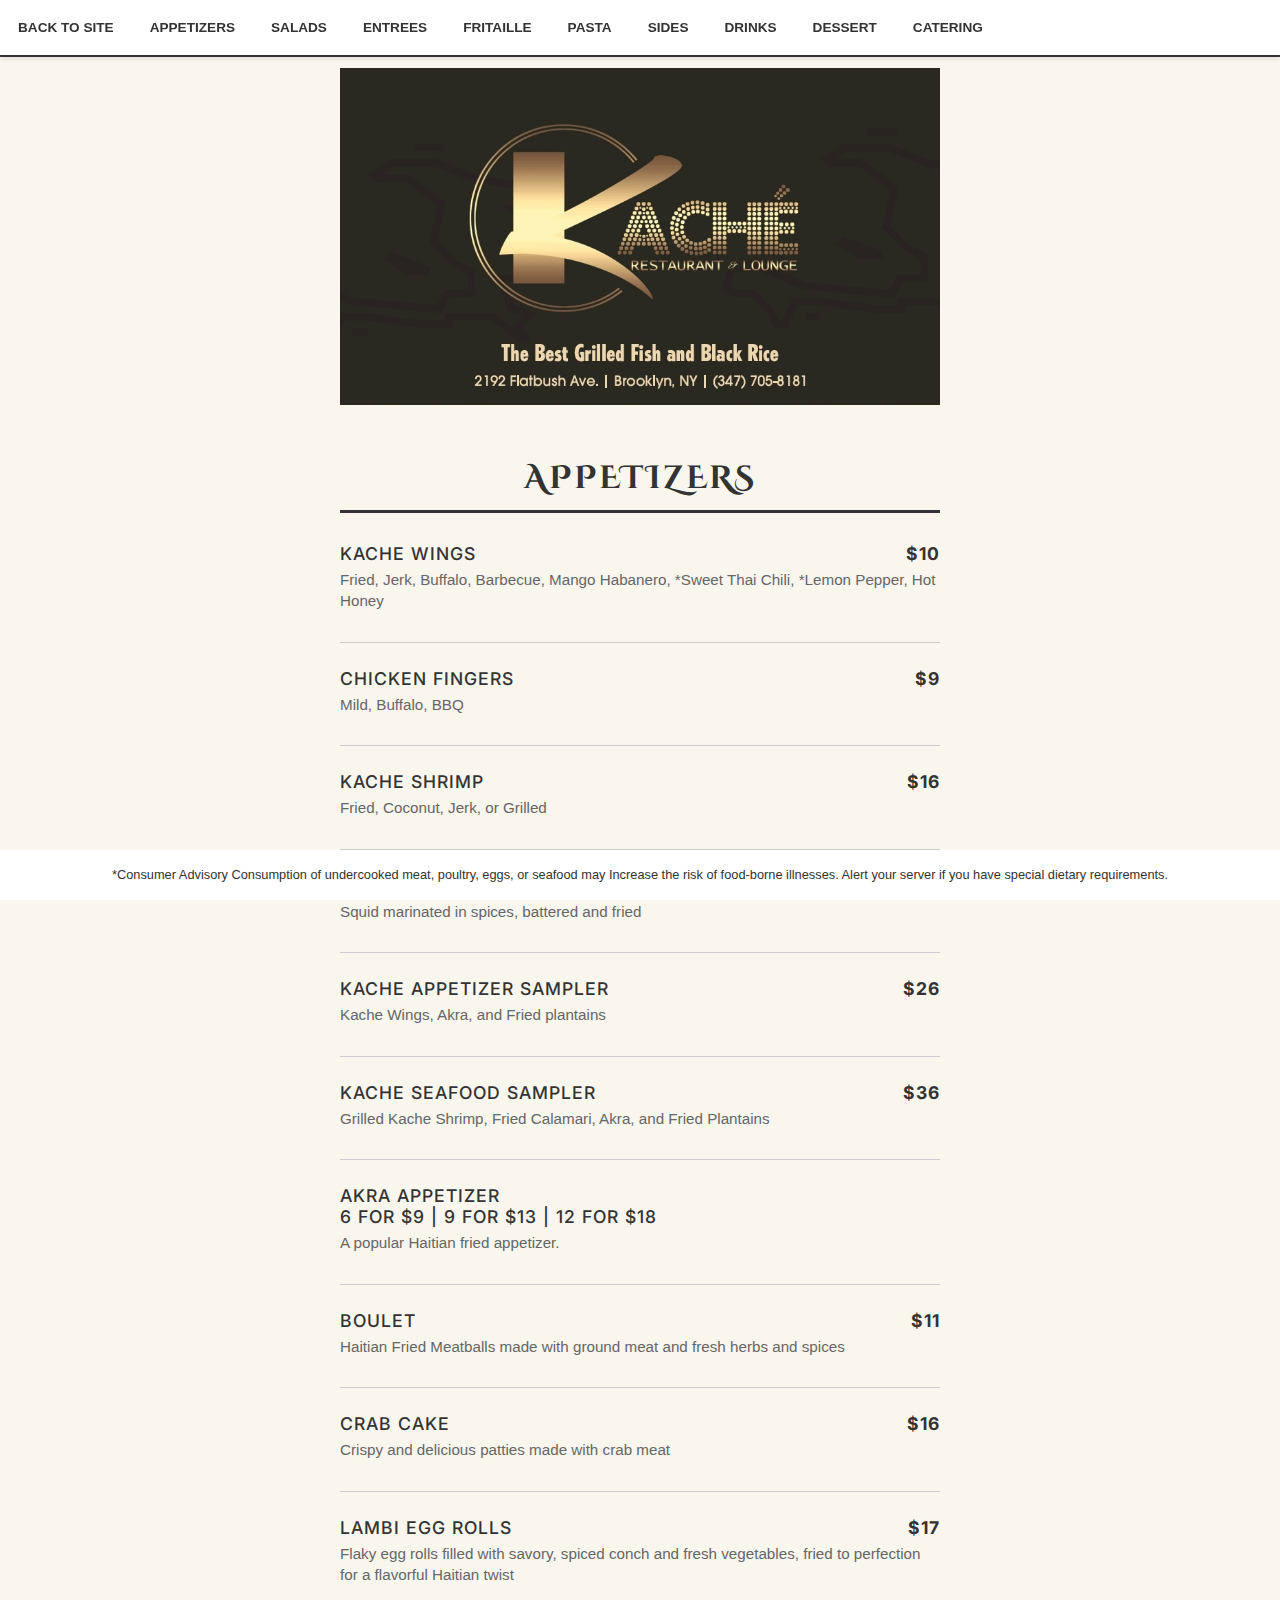
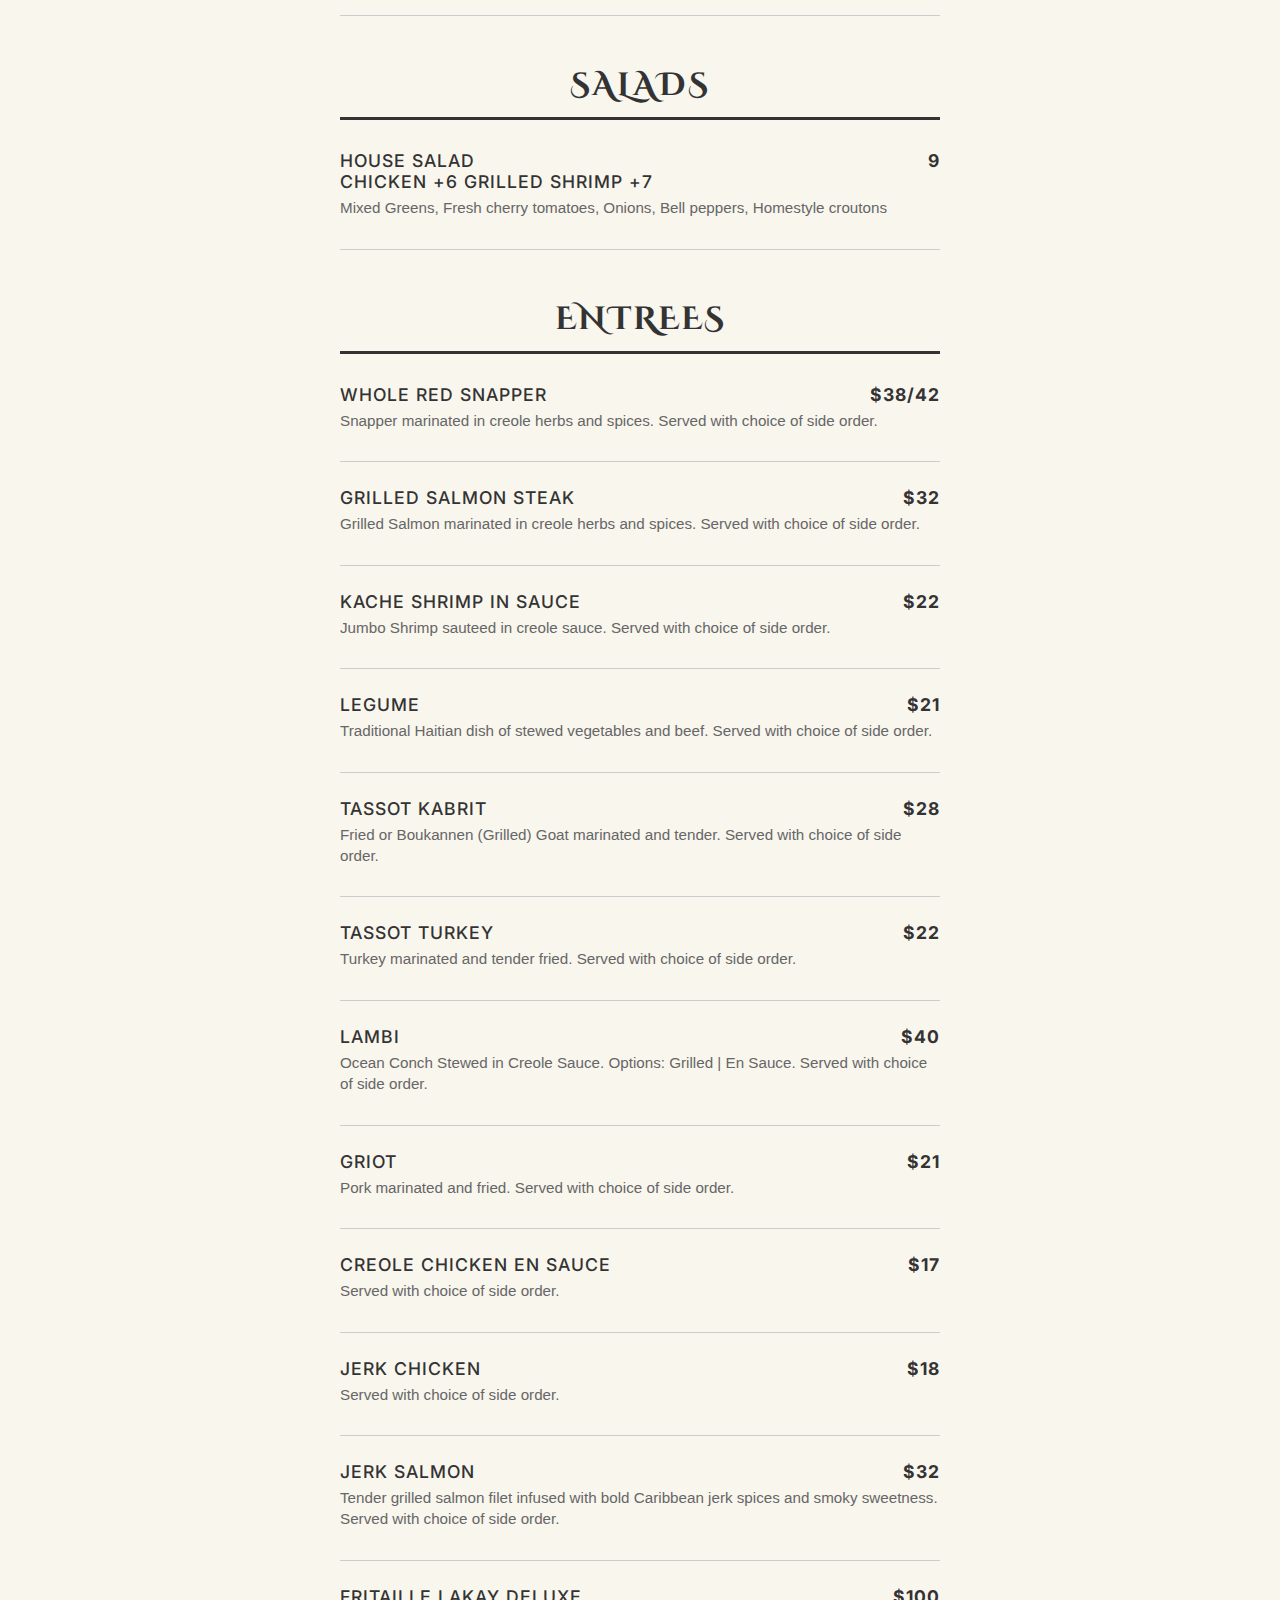
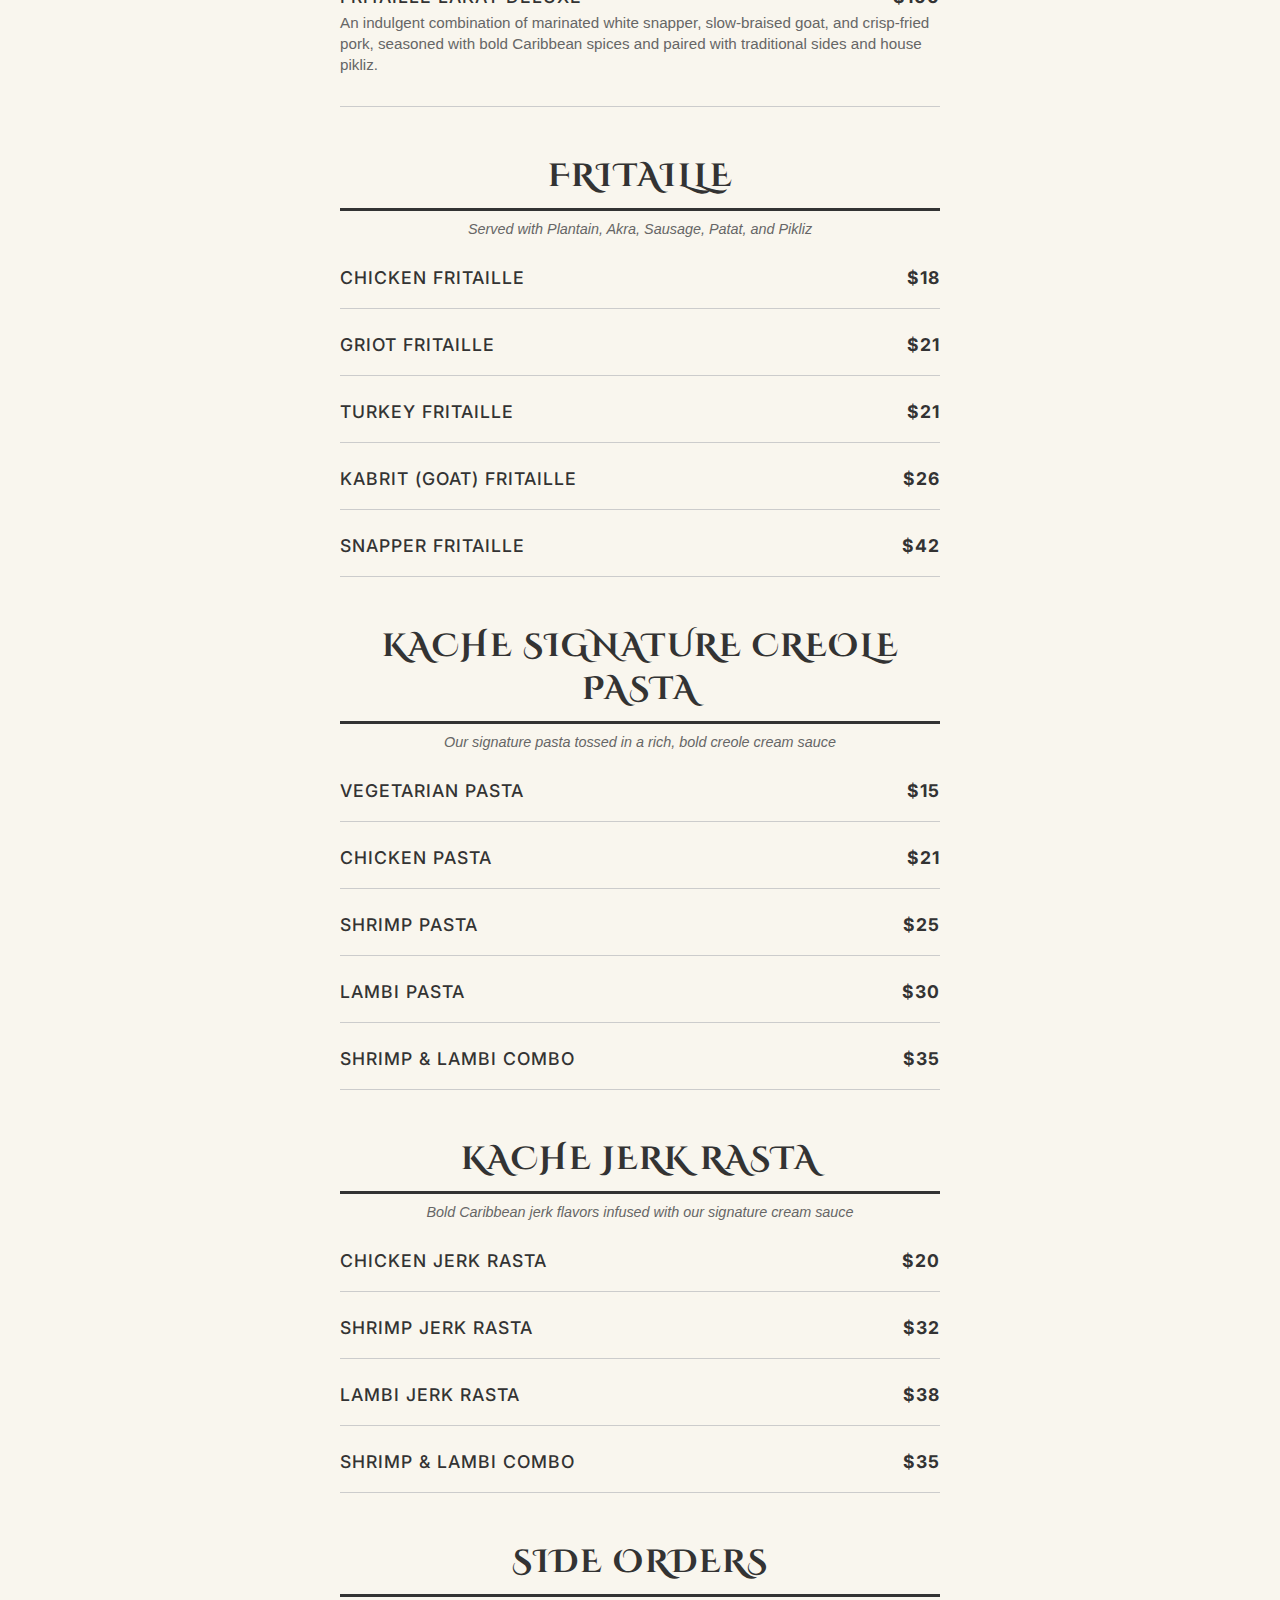
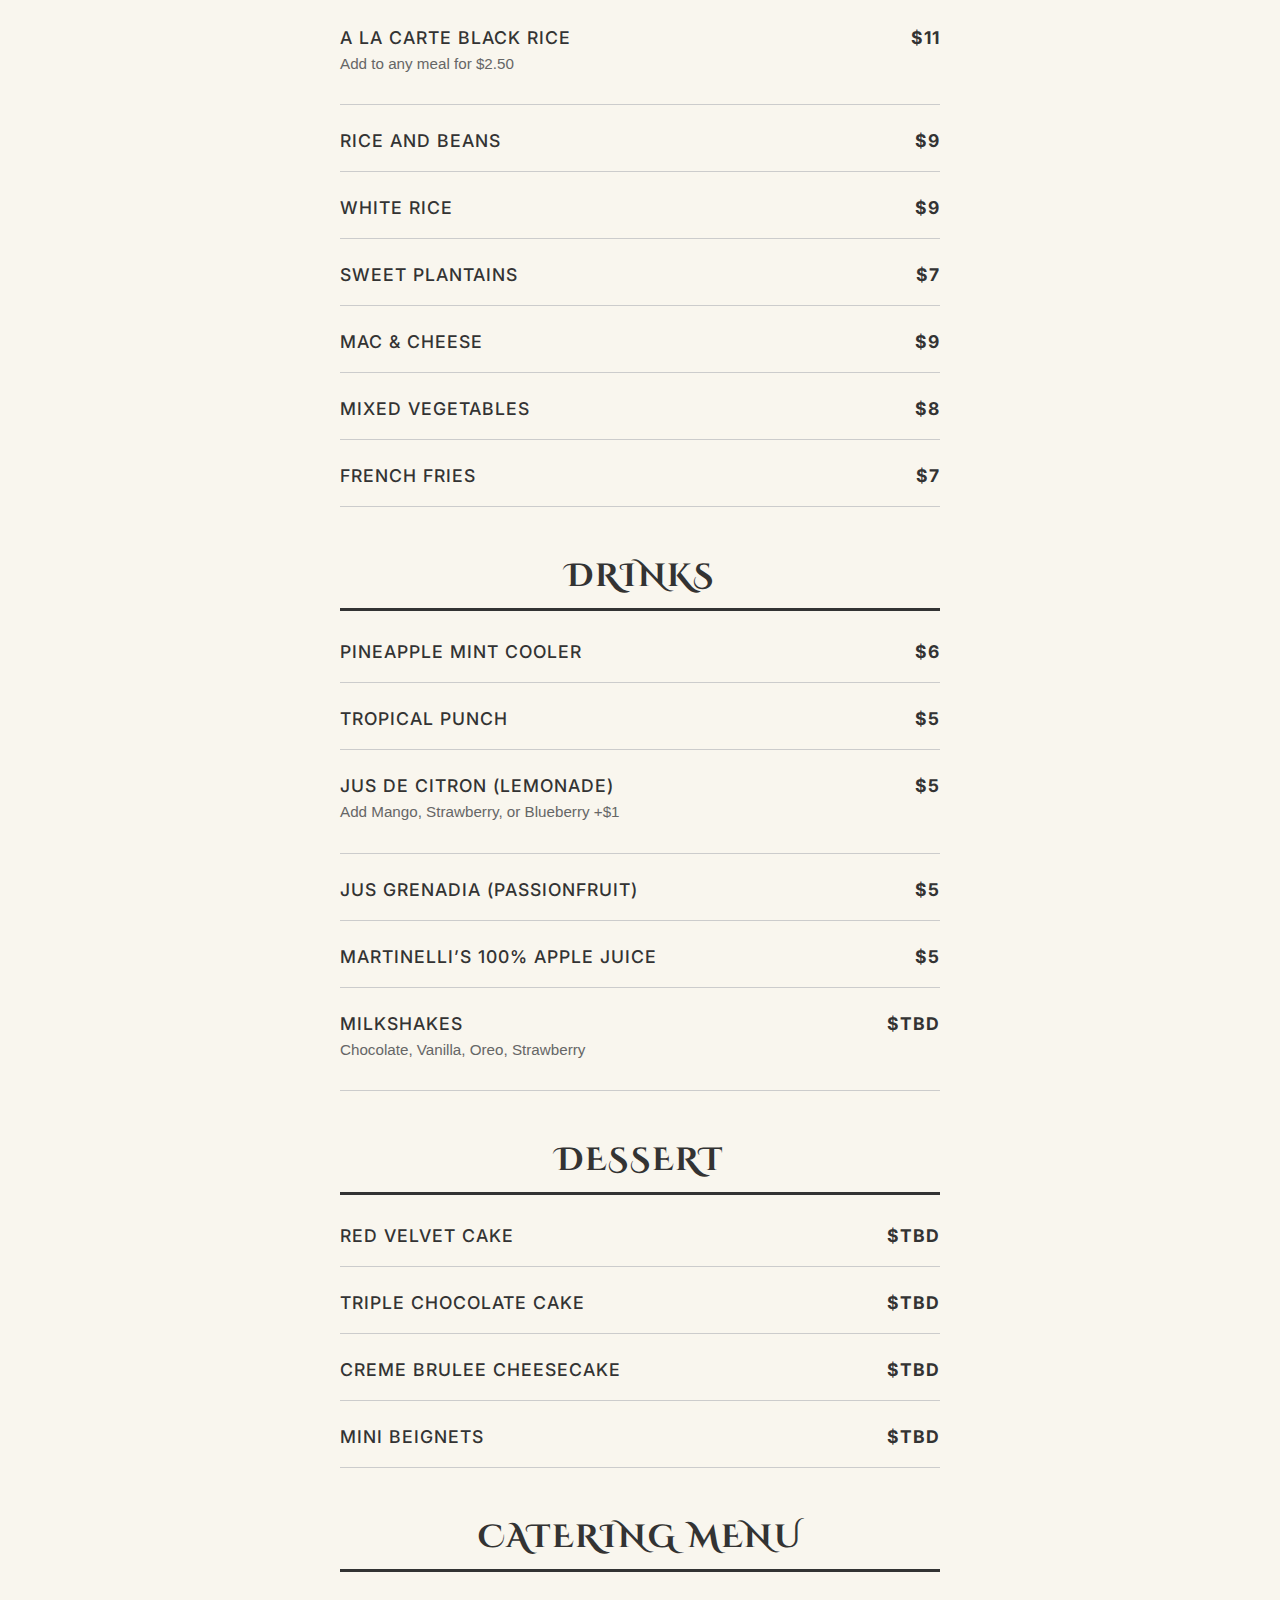
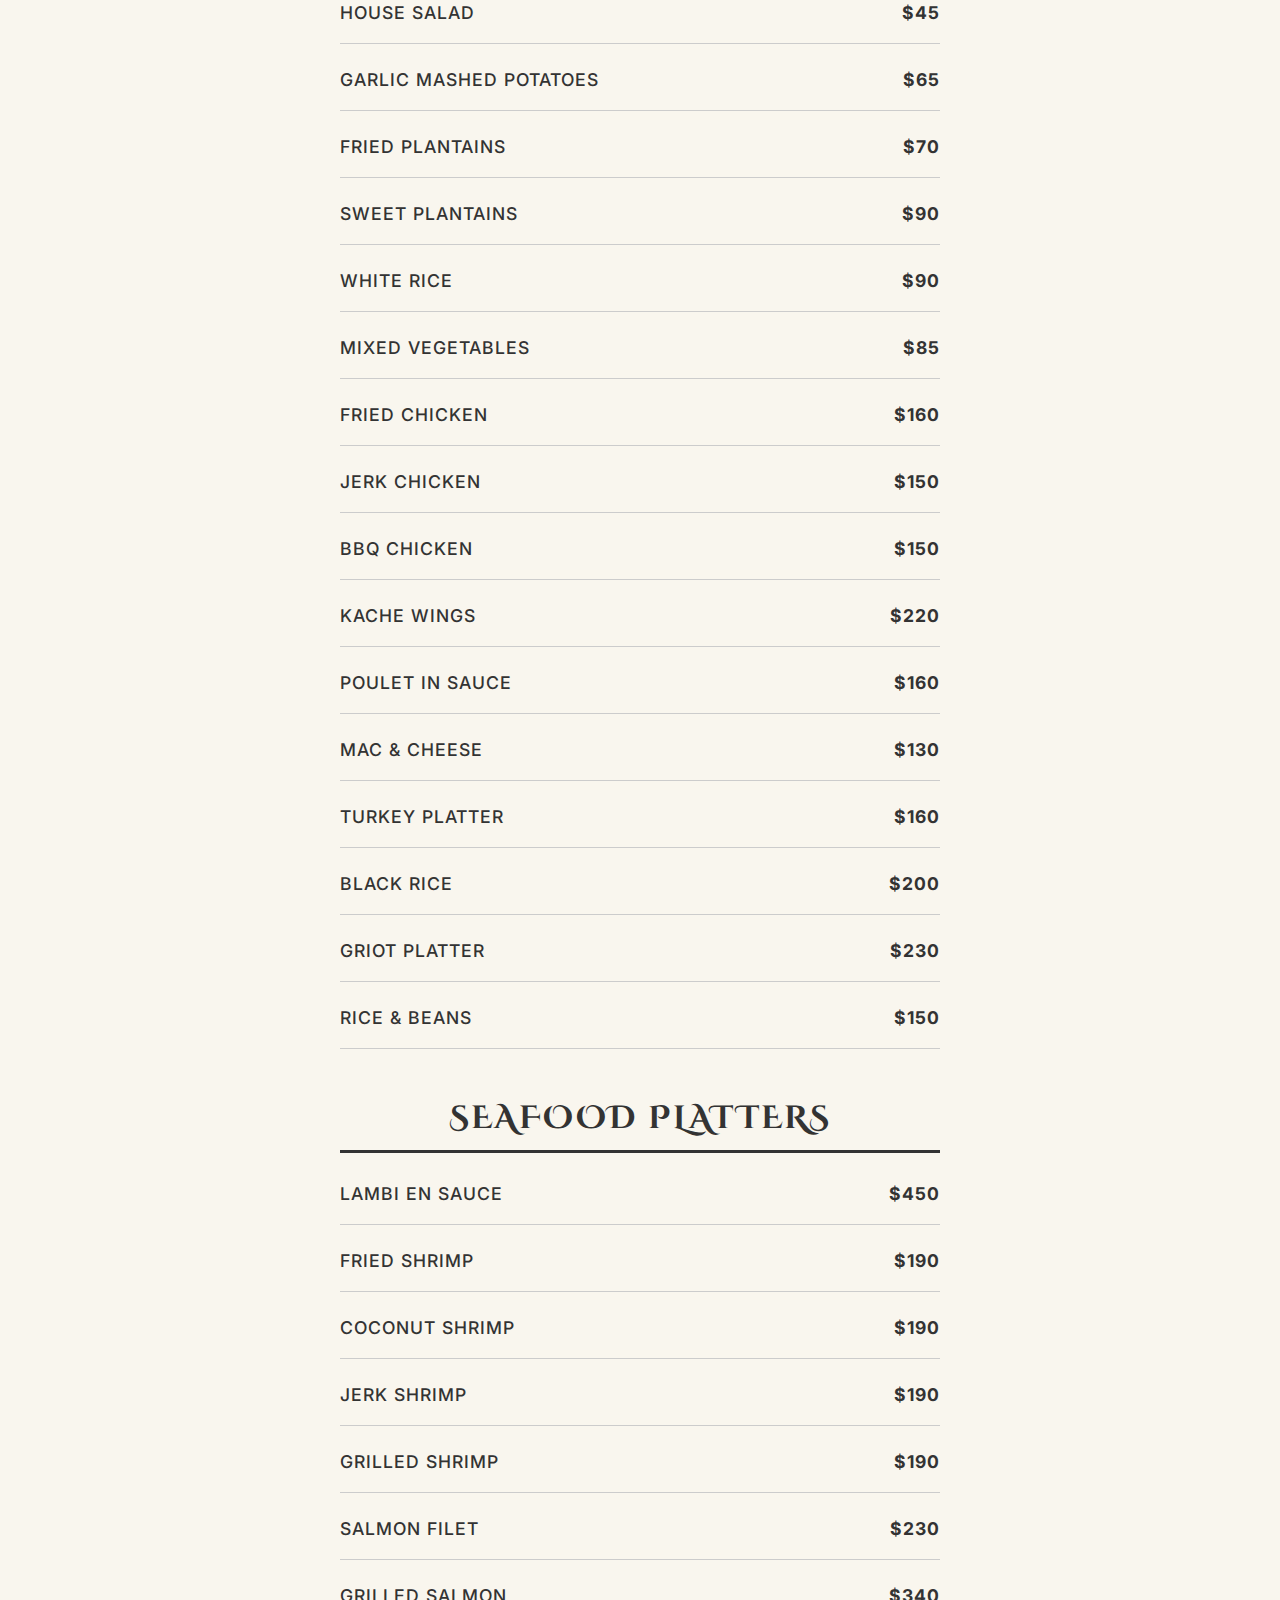
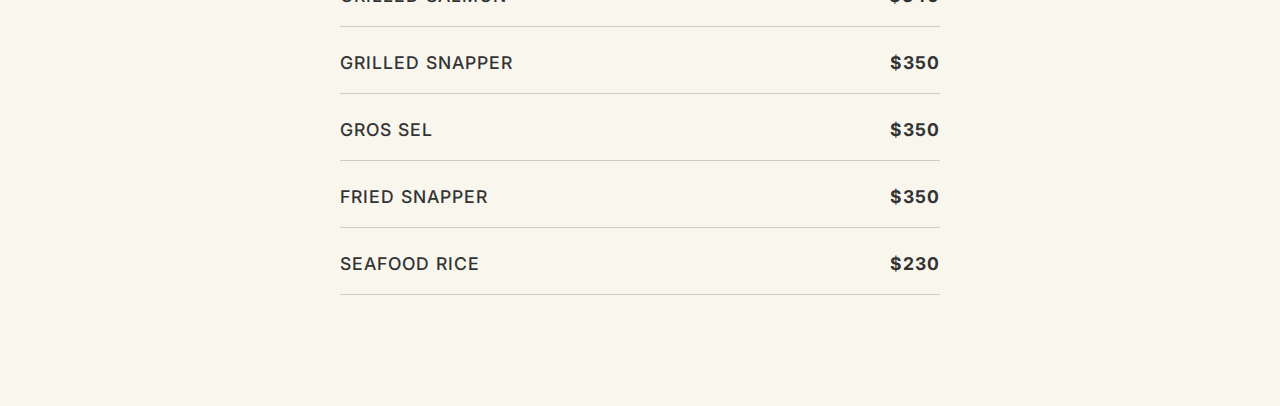
<file: menu.html>
<!DOCTYPE html>
<html lang="en">
<head>
    <meta charset="UTF-8">
    <meta name="viewport" content="width=device-width, initial-scale=1.0">
    <title>Lago Kache - Menu</title>
    <link rel="stylesheet" href="menu.css">
</head>
<body>

    <nav class="sticky-nav">
        <a href="index.html">Back to Site</a>
        <a href="#appetizers">Appetizers</a>
        <a href="#salads">Salads</a>
        <a href="#entrees">Entrees</a>
        <a href="#fritaille">Fritaille</a>
        <a href="#pasta">Pasta</a>
        <a href="#sides">Sides</a>
        <a href="#drinks">Drinks</a>
        <a href="#desserts">Dessert</a>
        <a href="#catering">Catering</a> 
    </nav>

    <div id="headerWrapper">
        <img src="./images/header.jpg"> 
    </div>

    <!-- APPETIZERS -->
    <div class="menu-section" id="appetizers">
        
        <h1 class="category-title">APPETIZERS</h1>

        <div class="menu-item">
            <div class="item-header">
                <span class="dish-name">KACHE WINGS</span>
                <span class="dish-price">$10</span>
            </div>
            <p class="item-description">Fried, Jerk, Buffalo, Barbecue, Mango Habanero, *Sweet Thai Chili, *Lemon Pepper, Hot Honey</p>
        </div>

        <div class="menu-item">
            <div class="item-header">
                <span class="dish-name">CHICKEN FINGERS</span>
                <span class="dish-price">$9</span>
            </div>
            <p class="item-description">Mild, Buffalo, BBQ</p>
        </div>

        <div class="menu-item">
            <div class="item-header">
                <span class="dish-name">KACHE SHRIMP</span>
                <span class="dish-price">$16</span>
            </div>
            <p class="item-description">Fried, Coconut, Jerk, or Grilled</p>
        </div>

        <div class="menu-item">
            <div class="item-header">
                <span class="dish-name">FRIED CALAMARI</span>
                <span class="dish-price">$18</span>
            </div>
            <p class="item-description">Squid marinated in spices, battered and fried</p>
        </div>

        <div class="menu-item">
            <div class="item-header">
                <span class="dish-name">KACHE APPETIZER SAMPLER</span>
                <span class="dish-price">$26</span>
            </div>
            <p class="item-description">Kache Wings, Akra, and Fried plantains</p>
        </div>

        <div class="menu-item">
            <div class="item-header">
                <span class="dish-name">KACHE SEAFOOD SAMPLER</span>
                <span class="dish-price">$36</span>
            </div>
            <p class="item-description">Grilled Kache Shrimp, Fried Calamari, Akra, and Fried Plantains</p>
        </div>

        <div class="menu-item">
            <div class="item-header">
                <span class="dish-name">AKRA APPETIZER<br>6 for $9 | 9 for $13 | 12 for $18</span>
            </div>
            <p class="item-description">A popular Haitian fried appetizer.</p>
        </div>

        <div class="menu-item">
            <div class="item-header">
                <span class="dish-name">BOULET</span>
                <span class="dish-price">$11</span>
            </div>
            <p class="item-description">Haitian Fried Meatballs made with ground meat and fresh herbs and spices</p>
        </div>

        <div class="menu-item">
            <div class="item-header">
                <span class="dish-name">CRAB CAKE</span>
                <span class="dish-price">$16</span>
            </div>
            <p class="item-description">Crispy and delicious patties made with crab meat</p>
        </div>

        <div class="menu-item">
            <div class="item-header">
                <span class="dish-name">LAMBI EGG ROLLS</span>
                <span class="dish-price">$17</span>
            </div>
            <p class="item-description">Flaky egg rolls filled with savory, spiced conch and fresh vegetables, fried to perfection for a flavorful Haitian twist</p>
        </div>
    </div>

    <!-- Salads -->
    <div class="menu-section" id="salads">
        
        <h1 class="category-title">SALADS</h1>

        <div class="menu-item">
            <div class="item-header">
                <span class="dish-name">House Salad 
                    <br> Chicken +6 Grilled Shrimp +7</span>
                <span class="dish-price">9</span>
            </div>
            <p class="item-description">Mixed Greens, Fresh cherry tomatoes, Onions, Bell
                peppers, Homestyle croutons</p>
        </div>
    </div>

    <!-- Entrees -->
    <div class="menu-section" id="entrees">
        
        <h1 class="category-title">ENTREES</h1>

        <div class="menu-item">
            <div class="item-header">
                <span class="dish-name">WHOLE RED SNAPPER</span>
                <span class="dish-price">$38/42</span>
            </div>
            <p class="item-description">Snapper marinated in creole herbs and spices. Served with choice of side order.</p>
        </div>

        <div class="menu-item">
            <div class="item-header">
                <span class="dish-name">GRILLED SALMON STEAK</span>
                <span class="dish-price">$32</span>
            </div>
            <p class="item-description">Grilled Salmon marinated in creole herbs and spices. Served with choice of side order.</p>
        </div>

        <div class="menu-item">
            <div class="item-header">
                <span class="dish-name">KACHE SHRIMP IN SAUCE</span>
                <span class="dish-price">$22</span>
            </div>
            <p class="item-description">Jumbo Shrimp sauteed in creole sauce. Served with choice of side order.</p>
        </div>

        <div class="menu-item">
            <div class="item-header">
                <span class="dish-name">LEGUME</span>
                <span class="dish-price">$21</span>
            </div>
            <p class="item-description">Traditional Haitian dish of stewed vegetables and beef. Served with choice of side order.</p>
        </div>

        <div class="menu-item">
            <div class="item-header">
                <span class="dish-name">TASSOT KABRIT</span>
                <span class="dish-price">$28</span>
            </div>
            <p class="item-description">Fried or Boukannen (Grilled) Goat marinated and tender. Served with choice of side order.</p>
        </div>

        <div class="menu-item">
            <div class="item-header">
                <span class="dish-name">TASSOT TURKEY</span>
                <span class="dish-price">$22</span>
            </div>
            <p class="item-description">Turkey marinated and tender fried. Served with choice of side order.</p>
        </div>

        <div class="menu-item">
            <div class="item-header">
                <span class="dish-name">LAMBI</span>
                <span class="dish-price">$40</span>
            </div>
            <p class="item-description">Ocean Conch Stewed in Creole Sauce. Options: Grilled | En Sauce. Served with choice of side order.</p>
        </div>

        <div class="menu-item">
            <div class="item-header">
                <span class="dish-name">GRIOT</span>
                <span class="dish-price">$21</span>
            </div>
            <p class="item-description">Pork marinated and fried. Served with choice of side order.</p>
        </div>

        <div class="menu-item">
            <div class="item-header">
                <span class="dish-name">CREOLE CHICKEN EN SAUCE</span>
                <span class="dish-price">$17</span>
            </div>
            <p class="item-description">Served with choice of side order.</p>
        </div>

        <div class="menu-item">
            <div class="item-header">
                <span class="dish-name">JERK CHICKEN</span>
                <span class="dish-price">$18</span>
            </div>
            <p class="item-description">Served with choice of side order.</p>
        </div>

        <div class="menu-item">
            <div class="item-header">
                <span class="dish-name">JERK SALMON</span>
                <span class="dish-price">$32</span>
            </div>
            <p class="item-description">Tender grilled salmon filet infused with bold Caribbean jerk spices and smoky sweetness. Served with choice of side order.</p>
        </div>

        <div class="menu-item">
            <div class="item-header">
                <span class="dish-name">FRITAILLE LAKAY DELUXE</span>
                <span class="dish-price">$100</span>
            </div>
            <p class="item-description">An indulgent combination of marinated white snapper, slow-braised goat, and crisp-fried pork, seasoned with bold Caribbean spices and paired with traditional sides and house pikliz.</p>
        </div>
    </div>

    <!-- Frittalle -->
    <div class="menu-section" id="fritaille">
        
        <h1 class="category-title">FRITAILLE</h1>
        
        <p class="section-subtitle">
            Served with Plantain, Akra, Sausage, Patat, and Pikliz
            <br>
        </p>

        <div class="menu-item">
            <div class="item-header">
                <span class="dish-name">CHICKEN FRITAILLE</span>
                <span class="dish-price">$18</span>
            </div>
        </div>

        <div class="menu-item">
            <div class="item-header">
                <span class="dish-name">GRIOT FRITAILLE</span>
                <span class="dish-price">$21</span>
            </div>
        </div>

        <div class="menu-item">
            <div class="item-header">
                <span class="dish-name">TURKEY FRITAILLE</span>
                <span class="dish-price">$21</span>
            </div>
        </div>

        <div class="menu-item">
            <div class="item-header">
                <span class="dish-name">KABRIT (GOAT) FRITAILLE</span>
                <span class="dish-price">$26</span>
            </div>
        </div>

        <div class="menu-item">
            <div class="item-header">
                <span class="dish-name">SNAPPER FRITAILLE</span>
                <span class="dish-price">$42</span>
            </div>
        </div>
    </div>

    <!-- Pasta -->
    <div class="menu-section" id="pasta">
        
        <h1 class="category-title">KACHE SIGNATURE CREOLE PASTA</h1>
        
        <p class="section-subtitle">Our signature pasta tossed in a rich, bold creole cream sauce</p>

        <div class="menu-item">
            <div class="item-header">
                <span class="dish-name">VEGETARIAN PASTA</span>
                <span class="dish-price">$15</span>
            </div>
        </div>

        <div class="menu-item">
            <div class="item-header">
                <span class="dish-name">CHICKEN PASTA</span>
                <span class="dish-price">$21</span>
            </div>
        </div>

        <div class="menu-item">
            <div class="item-header">
                <span class="dish-name">SHRIMP PASTA</span>
                <span class="dish-price">$25</span>
            </div>
        </div>

        <div class="menu-item">
            <div class="item-header">
                <span class="dish-name">LAMBI PASTA</span>
                <span class="dish-price">$30</span>
            </div>
        </div>

        <div class="menu-item">
            <div class="item-header">
                <span class="dish-name">SHRIMP & LAMBI COMBO</span>
                <span class="dish-price">$35</span>
            </div>
        </div>
    </div>

    <!-- Jerk Pasta -->
    <div class="menu-section">
        
        <h1 class="category-title">KACHE JERK RASTA</h1>
        
        <p class="section-subtitle">Bold Caribbean jerk flavors infused with our signature cream sauce</p>

        <div class="menu-item">
            <div class="item-header">
                <span class="dish-name">CHICKEN JERK RASTA</span>
                <span class="dish-price">$20</span>
            </div>
        </div>

        <div class="menu-item">
            <div class="item-header">
                <span class="dish-name">SHRIMP JERK RASTA</span>
                <span class="dish-price">$32</span>
            </div>
        </div>

        <div class="menu-item">
            <div class="item-header">
                <span class="dish-name">LAMBI JERK RASTA</span>
                <span class="dish-price">$38</span>
            </div>
        </div>

        <div class="menu-item">
            <div class="item-header">
                <span class="dish-name">SHRIMP & LAMBI COMBO</span>
                <span class="dish-price">$35</span>
            </div>
        </div>
    </div>

    <!-- Sides -->
    <div class="menu-section" id="sides">
        
        <h1 class="category-title">SIDE ORDERS</h1>

        <div class="menu-item">
            <div class="item-header">
                <span class="dish-name">A LA CARTE BLACK RICE</span>
                <span class="dish-price">$11</span>
            </div>
            <p class="item-description">Add to any meal for $2.50</p>
        </div>

        <div class="menu-item">
            <div class="item-header">
                <span class="dish-name">RICE AND BEANS</span>
                <span class="dish-price">$9</span>
            </div>
        </div>

        <div class="menu-item">
            <div class="item-header">
                <span class="dish-name">WHITE RICE</span>
                <span class="dish-price">$9</span>
            </div>
        </div>

        <div class="menu-item">
            <div class="item-header">
                <span class="dish-name">SWEET PLANTAINS</span>
                <span class="dish-price">$7</span>
            </div>
        </div>

        <div class="menu-item">
            <div class="item-header">
                <span class="dish-name">MAC & CHEESE</span>
                <span class="dish-price">$9</span>
            </div>
        </div>

        <div class="menu-item">
            <div class="item-header">
                <span class="dish-name">MIXED VEGETABLES</span>
                <span class="dish-price">$8</span>
            </div>
        </div>

        <div class="menu-item">
            <div class="item-header">
                <span class="dish-name">FRENCH FRIES</span>
                <span class="dish-price">$7</span>
            </div>
        </div>
    </div>

    <!-- Drinks -->
    <div class="menu-section" id="drinks">
        
        <h1 id="drinks" class="category-title">DRINKS</h1>

        <div class="menu-item">
            <div class="item-header">
                <span class="dish-name">PINEAPPLE MINT COOLER</span>
                <span class="dish-price">$6</span>
            </div>
        </div>

        <div class="menu-item">
            <div class="item-header">
                <span class="dish-name">TROPICAL PUNCH</span>
                <span class="dish-price">$5</span>
            </div>
        </div>

        <div class="menu-item">
            <div class="item-header">
                <span class="dish-name">JUS DE CITRON (LEMONADE)</span>
                <span class="dish-price">$5</span>
            </div>
            <p class="item-description">Add Mango, Strawberry, or Blueberry +$1</p>
        </div>

        <div class="menu-item">
            <div class="item-header">
                <span class="dish-name">JUS GRENADIA (PASSIONFRUIT)</span>
                <span class="dish-price">$5</span>
            </div>
        </div>

        <div class="menu-item">
            <div class="item-header">
                <span class="dish-name">MARTINELLI’S 100% APPLE JUICE</span>
                <span class="dish-price">$5</span>
            </div>
        </div>

        <div class="menu-item">
            <div class="item-header">
                <span class="dish-name">MILKSHAKES</span>
                <span class="dish-price">$TBD</span>
            </div>
            <p class="item-description">Chocolate, Vanilla, Oreo, Strawberry</p>
        </div>
    </div>

    <!-- Desserts -->
    <div class="menu-section" id='desserts'>
        
        <h1 class="category-title">DESSERT</h1>

        <div class="menu-item">
            <div class="item-header">
                <span class="dish-name">RED VELVET CAKE</span>
                <span class="dish-price">$TBD</span>
            </div>
        </div>

        <div class="menu-item">
            <div class="item-header">
                <span class="dish-name">TRIPLE CHOCOLATE CAKE</span>
                <span class="dish-price">$TBD</span>
            </div>
        </div>

        <div class="menu-item">
            <div class="item-header">
                <span class="dish-name">CREME BRULEE CHEESECAKE</span>
                <span class="dish-price">$TBD</span>
            </div>
        </div>

        <div class="menu-item">
            <div class="item-header">
                <span class="dish-name">MINI BEIGNETS</span>
                <span class="dish-price">$TBD</span>
            </div>
        </div>
    </div>

    <!-- Catering -->
    <div class="menu-section" id='catering'>
        
        <h1 id="catering" class="category-title">CATERING MENU</h1>

        <div class="menu-item">
            <div class="item-header"><span class="dish-name">HOUSE SALAD</span><span class="dish-price">$45</span></div>
        </div>
        <div class="menu-item">
            <div class="item-header"><span class="dish-name">GARLIC MASHED POTATOES</span><span class="dish-price">$65</span></div>
        </div>
        <div class="menu-item">
            <div class="item-header"><span class="dish-name">FRIED PLANTAINS</span><span class="dish-price">$70</span></div>
        </div>
        <div class="menu-item">
            <div class="item-header"><span class="dish-name">SWEET PLANTAINS</span><span class="dish-price">$90</span></div>
        </div>
        <div class="menu-item">
            <div class="item-header"><span class="dish-name">WHITE RICE</span><span class="dish-price">$90</span></div>
        </div>
        <div class="menu-item">
            <div class="item-header"><span class="dish-name">MIXED VEGETABLES</span><span class="dish-price">$85</span></div>
        </div>
        <div class="menu-item">
            <div class="item-header"><span class="dish-name">FRIED CHICKEN</span><span class="dish-price">$160</span></div>
        </div>
        <div class="menu-item">
            <div class="item-header"><span class="dish-name">JERK CHICKEN</span><span class="dish-price">$150</span></div>
        </div>
        <div class="menu-item">
            <div class="item-header"><span class="dish-name">BBQ CHICKEN</span><span class="dish-price">$150</span></div>
        </div>
        <div class="menu-item">
            <div class="item-header"><span class="dish-name">KACHE WINGS</span><span class="dish-price">$220</span></div>
        </div>
        <div class="menu-item">
            <div class="item-header"><span class="dish-name">POULET IN SAUCE</span><span class="dish-price">$160</span></div>
        </div>
        <div class="menu-item">
            <div class="item-header"><span class="dish-name">MAC & CHEESE</span><span class="dish-price">$130</span></div>
        </div>
        <div class="menu-item">
            <div class="item-header"><span class="dish-name">TURKEY PLATTER</span><span class="dish-price">$160</span></div>
        </div>
        <div class="menu-item">
            <div class="item-header"><span class="dish-name">BLACK RICE</span><span class="dish-price">$200</span></div>
        </div>
        <div class="menu-item">
            <div class="item-header"><span class="dish-name">GRIOT PLATTER</span><span class="dish-price">$230</span></div>
        </div>
        <div class="menu-item">
            <div class="item-header"><span class="dish-name">RICE & BEANS</span><span class="dish-price">$150</span></div>
        </div>
    </div>

    <div class="menu-section">
        <h1 class="category-title">SEAFOOD PLATTERS</h1>

        <div class="menu-item">
            <div class="item-header"><span class="dish-name">LAMBI EN SAUCE</span><span class="dish-price">$450</span></div>
        </div>
        <div class="menu-item">
            <div class="item-header"><span class="dish-name">FRIED SHRIMP</span><span class="dish-price">$190</span></div>
        </div>
        <div class="menu-item">
            <div class="item-header"><span class="dish-name">COCONUT SHRIMP</span><span class="dish-price">$190</span></div>
        </div>
        <div class="menu-item">
            <div class="item-header"><span class="dish-name">JERK SHRIMP</span><span class="dish-price">$190</span></div>
        </div>
        <div class="menu-item">
            <div class="item-header"><span class="dish-name">GRILLED SHRIMP</span><span class="dish-price">$190</span></div>
        </div>
        <div class="menu-item">
            <div class="item-header"><span class="dish-name">SALMON FILET</span><span class="dish-price">$230</span></div>
        </div>
        <div class="menu-item">
            <div class="item-header"><span class="dish-name">GRILLED SALMON</span><span class="dish-price">$340</span></div>
        </div>
        <div class="menu-item">
            <div class="item-header"><span class="dish-name">GRILLED SNAPPER</span><span class="dish-price">$350</span></div>
        </div>
        <div class="menu-item">
            <div class="item-header"><span class="dish-name">GROS SEL</span><span class="dish-price">$350</span></div>
        </div>
        <div class="menu-item">
            <div class="item-header"><span class="dish-name">FRIED SNAPPER</span><span class="dish-price">$350</span></div>
        </div>
        <div class="menu-item">
            <div class="item-header"><span class="dish-name">SEAFOOD RICE</span><span class="dish-price">$230</span></div>
        </div>

        <br>
    </div>


    <footer>
        *Consumer Advisory Consumption of undercooked meat, poultry, eggs, or seafood may Increase the risk of food-borne illnesses. Alert your server if you have special dietary requirements.
    </footer>

</body>
</html>
</file>
<file: menu.css>
@import url('https://fonts.googleapis.com/css2?family=Cinzel+Decorative:wght@400;700;900&family=Inter:ital,opsz,wght@0,14..32,100..900;1,14..32,100..900&family=Urbanist:ital,wght@0,100..900;1,100..900&display=swap');


/* Basic Reset for Mobile-First */
body {
    font-family: sans-serif; /* Use a clean, readable font */
    margin: 0;
    padding: 20px;
    background-color: #F9F6EE;
    color: #333;
}

/* Smooth scrolling for the whole page */
html {
    scroll-behavior: smooth;
    /* Adds offset so the sticky nav doesn't cover the title you jump to */
    scroll-padding-top: 80px; 
}


footer {
    width: 100%;
    position: fixed;
    bottom: 0;
    left: 50%;
    transform: translateX(-50%);
    background-color: white;
    box-sizing: border-box;
    padding: 16px 12px;
    font-size: 0.8em;
    text-align: center;
    line-height: 18px;
}

/* Update or add this to your styles.css */
.sticky-nav {
    width: 100%;
    position: -webkit-sticky; /* Support for Safari */
    position: sticky;
    position: fixed;
    top: 0;
    left: 50%;
    transform: translateX(-50%);
    background-color: #ffffff;
    display: flex;
    overflow-x: auto; /* Allows horizontal swiping */
    white-space: nowrap;
    padding: 12px 0;
    border-bottom: 2px solid #333;
    z-index: 1000;
    box-shadow: 0 2px 5px rgba(0,0,0,0.1); /* Adds a subtle depth */
    scrollbar-width: none; /* Hides scrollbar on Firefox */
}

/* Hides scrollbar for Chrome, Safari, and Opera */
.sticky-nav::-webkit-scrollbar {
    display: none;
}

.sticky-nav a {
    text-decoration: none;
    color: #333;
    font-weight: 700;
    font-size: 0.85em;
    padding: 8px 18px;
    text-transform: uppercase;
    flex-shrink: 0; /* Prevents the links from squishing */
}

.sticky-nav a:active {
    color: #666; /* Visual feedback when tapped */
}


div#headerWrapper {
    margin: 48px auto 0;
    width: 100%;
    max-width: 600px;
}

div#headerWrapper img {
    width: 100%;
    object-fit: cover;
}

.menu-section {
    /* Constrain the width on larger screens while still being full-width on mobile */
    max-width: 600px; 
    margin: 48px auto;
}

.category-title {
    font-family: 'Cinzel Decorative', serif;
    text-align: center;
    font-size: 2em;
    margin-bottom: 30px;
    border-bottom: 3px solid #333; /* Separator line for the category */
    padding-bottom: 10px;
    letter-spacing: 2px;
}

.section-subtitle {
    text-align: center;
    font-style: italic;
    color: #666;
    margin-top: -20px; /* Pulls it closer to the Category Title */
    margin-bottom: 30px;
    font-size: 0.9em;
    padding: 0 10px;
}

/* Individual Dish Styling */
.menu-item {
    margin-bottom: 25px;
    padding-bottom: 15px;
    border-bottom: 1px solid #ccc; /* Subtle separator between items */
}

/* Alignment for Name and Price on the same line */
.item-header {
    font-family: 'Inter', sans-serif;
    font-size: 1rem;
    font-weight: 800;
    letter-spacing: 1px;
    display: flex;
    justify-content: space-between; /* Pushes name and price to edges */
    align-items: flex-start;
    margin-bottom: 5px;
}

/* Styling for the Name and Price */
.dish-name,
.dish-price {
    font-size: 1.1em;
    font-weight: 700; /* Makes both name and price bold */
    text-transform: uppercase; /* Optional: Make name stand out */
}

.dish-name {
    font-weight: 500;
}

.dish-price {
    /* Ensures the price doesn't wrap awkwardly next to the name */
    white-space: nowrap; 
    padding-left: 10px; /* Space between long name and price */
}

/* Styling for the Item Description/Options */
.item-description {
    font-size: 0.95em;
    color: #666;
    margin-top: 5px;
    line-height: 1.4;
}
</file>
